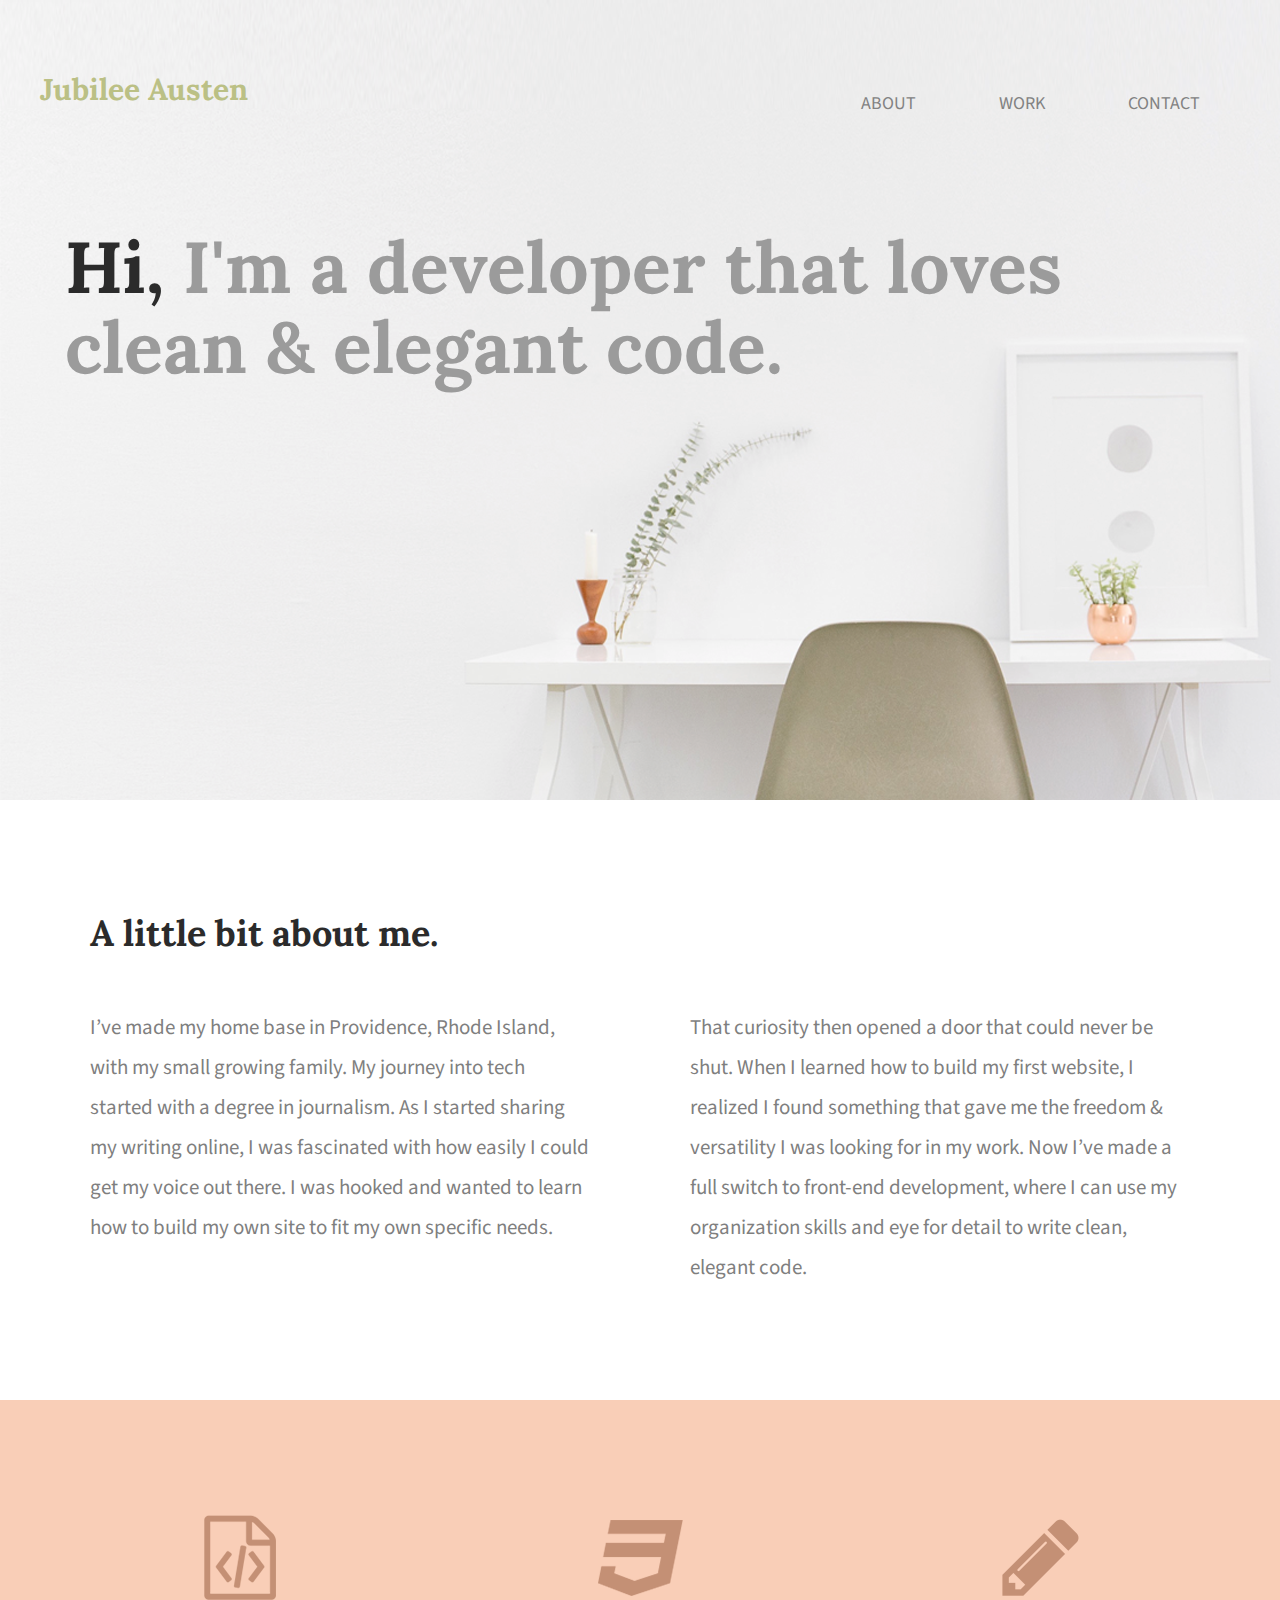
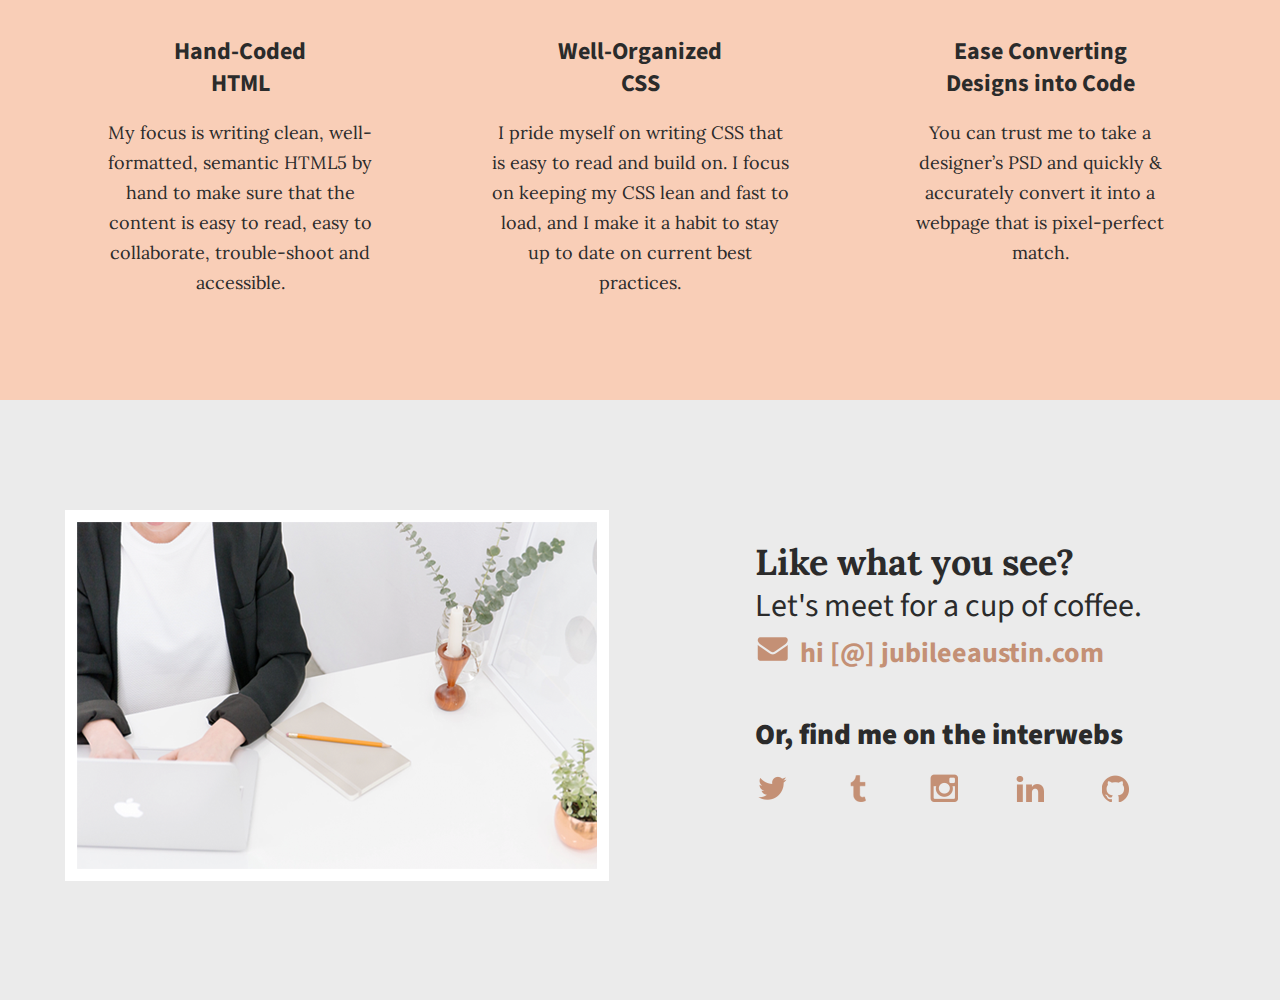
<file: 101-website-project/index.html>
<!doctype html>
<html>
    <head>
        <meta charset="UTF-8">
        <title>Jubilee Austen | Developer</title>
        <link rel="stylesheet" href="css/normalize.css">
        <link rel="stylesheet" href="css/main.css">
        <link href='https://fonts.googleapis.com/css?family=Source+Sans+Pro:400,700' rel='stylesheet' type='text/css'>
        <link href="https://fonts.googleapis.com/css?family=Lora:400,700" rel="stylesheet" type='text/css'>
    </head>


    <body>
    <header>
      <div class="full-width">
        <div class="half-width">
          <h1>Jubilee Austen</h1>
        </div>
        <div class="half-width">
          <nav>
            <ul>
              <li><a href="#about">About</a></li>
              <li><a href="#work">Work</a></li>
              <li><a href="#contact">Contact</a></li>
            </ul>
          </nav>
        </div>
        <h2>
          <span>Hi,</span> I'm a developer that loves clean &amp; elegant code.
        </h2>
      </div>
    </header>


    <main>
      <section id="about">
        <div class="full-width">
          <h2>A little bit about me.</h2>
            <div class="half-width">
              <p>
                I’ve made my home base in Providence, Rhode Island, with my small growing family. My journey into tech started with a degree in journalism. As I started sharing my writing online, I was fascinated with how easily I could get my voice out there. I was hooked and wanted to learn how to build my own site to fit my own specific needs.
              </p>
            </div>
            <div class="half-width">
              <p>
                That curiosity then opened a door that could never be shut. When I learned how to build my first website, I realized I found something that gave me the freedom & versatility I was looking for in my work. Now I’ve made a full switch to front-end development, where I can use my organization skills and eye for detail to write clean, elegant code.
              </p>
            </div>
          </div>
        </section>


        <section id="work">
          <div class="full-width">
            <div class="third-width">
              <img src="img/icon-html.png" alt="html icon" />
              <h3>Hand-Coded HTML</h3>
              <p>
                My focus is writing clean, well-formatted, semantic HTML5 by hand to make sure that the content is easy to read, easy to collaborate, trouble-shoot and accessible.
              </p>
            </div>
            <div class="third-width">
              <img src="img/icon-css.png" alt="css icon" />
              <h3>Well-Organized CSS</h3>
              <p>
                I pride myself on writing CSS that is easy to read and build on. I focus on keeping my CSS lean and fast to load, and I make it a habit to stay up to date on current best practices.
              </p>
            </div>
            <div class="third-width">
              <img src="img/icon-pencil.png" alt="design icon" />
              <h3>Ease Converting Designs into Code</h3>
              <p>
                You can trust me to take a designer’s PSD and quickly & accurately convert it into a webpage that is pixel-perfect match.
              </p>
            </div>
          </div>
        </section>
      </main>


      <footer id="contact">
        <div class="full-width">
          <div class="half-width">
            <img src="img/contact.png" alt="contact-img" id="contact-img"/>
          </div>
          <div class="half-width">
            <h2>Like what you see?</h2>
            <h3 id="email-header">Let's meet for a cup of coffee.</h3>
            <a href="mailto:hi@jubileeausten.com"><img src="img/icon-envelope.png" alt="email-icon" id="envelope" />hi [@] jubileeaustin.com</a>
            <div id="contact-info">
              <h3 id="socialmedia-header">Or, find me on the interwebs</h3>
              <ul>
                <li><a href="http://www.twitter.com"><img src="img/icon-twitter.png" alt="twitter-icon" /></a></li>
                <li><a href="http://www.tumblr.com"><img src="img/icon-tumblr.png" alt="tumblr-icon" /></a></li>
                <li><a href="http://www.instagram.com"><img src="img/icon-instagram.png" alt="ig-icon" /></a></li>
                <li><a href="http://www.linkedin.com"><img src="img/icon-linkedin.png" alt="linkedin-icon" /></a></li>
                <li><a href="http://www.github.com"><img src="img/icon-github.png" alt="github-icon" /></a></li>
              </ul>
            </div>
          </div>
        </div>
      </footer>
    </body>
</html>
</file>
<file: 101-website-project/css/main.css>
/***** BASE STYLES *****/


body {
  font-family: 'Source Sans Pro', sans-serif;
  color: #2b2b2b;
    }

#about, #work, #contact {
        height: 600px;
    }


/***** GRID *****/

.full-width {
    width: 1200px;
    margin: 0 auto;
}

.half-width {
    width: 600px;
    float: left;
}

.third-width {
    width: 400px;
    float: left;
}

/***** HEADER *****/

header {
    height: 800px;
    background: url('../img/hero.png');
    background-size: cover;
}

header h1 {
    padding: 50px 0;
    font-family: 'Lora', serif;
    font-size: 30px;
    color: #bbc085;
}

header h2 {
    width: 1000px;
    clear: both;
    font-family: 'Lora', serif;
    font-size: 72px;
    line-height: 80px;
    color: #9b9b9b;
    padding: 20px 0 20px 25px;
}

header h2 span {
    color: #2b2b2b;
}

nav {
    float: right;
    padding: 75px 40px;
}
nav ul li{
    display: inline-block;
}
nav ul li a {
    text-transform: uppercase;
    text-decoration: none;
    font-size: 18px;
    color: #828282;
    padding-left: 80px;
}

/***** ABOUT *****/

#about .full-width {
    padding: 80px 0;
}

#about h2 {
    font-family: 'Lora', serif;
    font-size: 36px;
    padding-left: 50px;
}

#about p {
    font-size: 21px;
    color: #7f7f7f;
    line-height: 40px;
    padding-left: 50px;
    padding-right: 50px;
}

/***** WORK *****/

#work {
  background: #f9ceb7;
  text-align: center;
}

#work .full-width {
    padding: 115px 0;
}

#work img {
    padding-bottom: 30px;
}

#work h3 {
    font-size: 24px;
    line-height: 32px;
    width: 190px;
    margin: 0 auto;
}

#work p {
    font-family: 'Lora', serif;
    font-size: 18px;
    line-height: 30px;
    padding: 0 50px;
}


/***** CONTACT *****/

#contact {
  background:#ebebeb;
}

#contact .full-width {
    padding: 110px 0;
}

#contact img#contact-img {
    margin-left: 25px;
    border: 12px solid #ffffff;
}

#contact h2, #contact #email-header, #contact #socialmedia-header, #contact ul {
    padding-left: 115px;
}
#contact #envelope {
    padding: 0 10px 0 115px;
}

#contact h2 {
    font-family: 'Lora', serif;
    font-size: 36px;
    line-height: 44px;
}
#contact #email-header{
    font-size: 32px;
    font-weight: 400;
    line-height: 44px;
    margin: -30px 0 5px 0;
}
#contact #socialmedia-header {
    font-weight: 900;
    font-size: 29px;
    line-height: 44px;
    margin: 40px 0 0 0;
}

#contact a {
    text-decoration: none;
    color: #c49075;
    font-weight: bold;
    font-size: 28px;
}

#contact ul {
    list-style: none;
}
#contact ul li {
     display: inline-block;
}
#contact ul img {
    font-size: 32px;
    padding-right: 48px;
}
</file>
